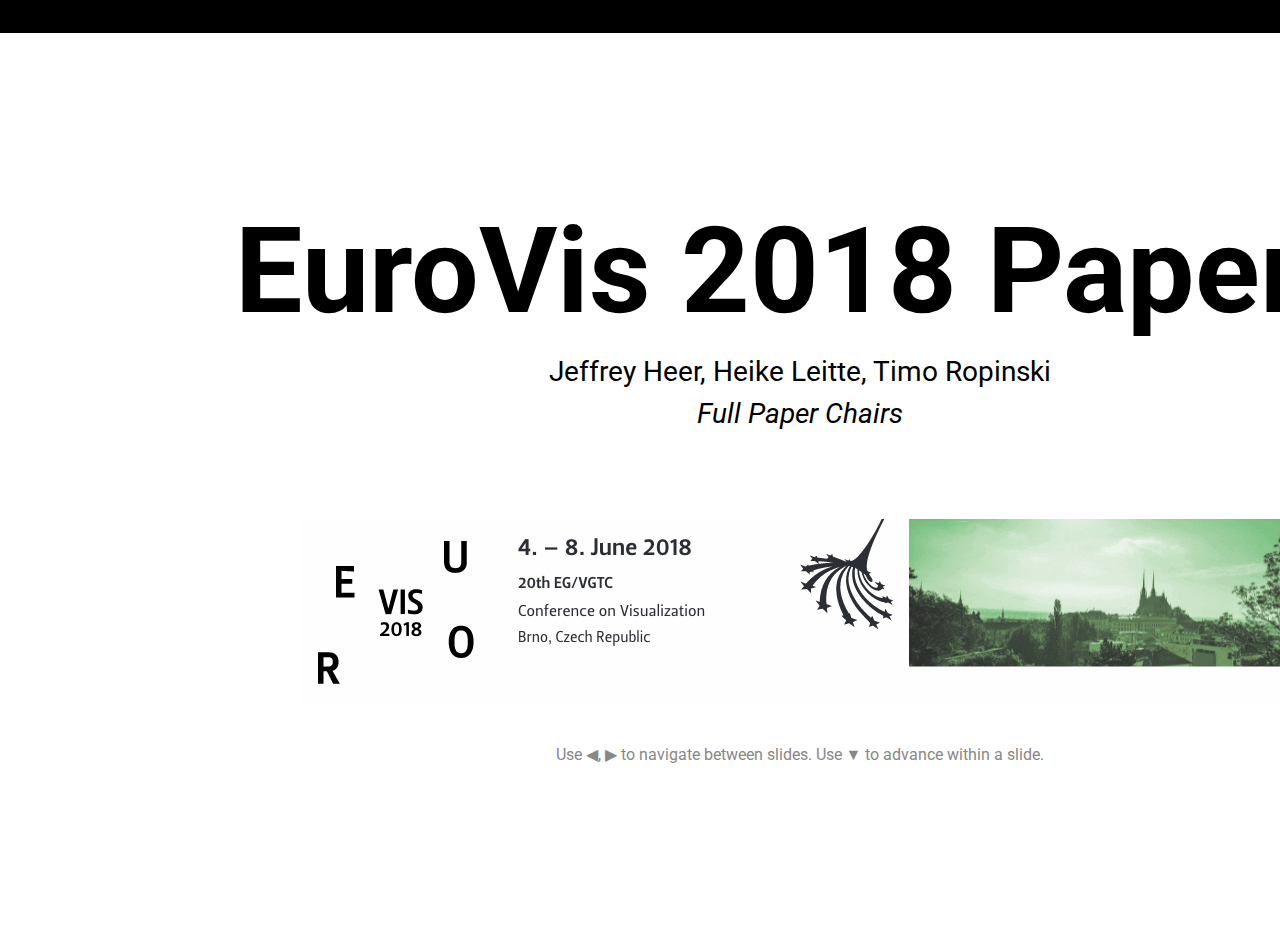
<file: index.html>
<!DOCTYPE html>
<html>
  <head>
    <meta http-equiv="Content-Type" content="text/html;charset=utf-8"/>
    <title>EuroVis 2018 Papers</title>
    <script type="text/javascript" src="lib/d3.v5.min.js"></script>
    <style type="text/css">

body {
  background: #000;
  position: relative;
  width: 1600px;
  height: 900px;
  margin: auto;
  overflow: hidden;
}

iframe {
  border: none;
  position: absolute;
  width: 1600px;
  height: 900px;
  background: #000;
}

.trans {
  -moz-transition-property: -moz-transform, opacity;
  -moz-transition-duration: 500ms;
  -ms-transition-property: -ms-transform, opacity;
  -ms-transition-duration: 500ms;
  -webkit-transition-property: -webkit-transform, opacity;
  -webkit-transition-duration: 500ms;
}

#next { z-index: 0; }
#prev { z-index: 1; }
#curr { z-index: 2; }

#prev.slide {
  opacity: 0;
  -moz-transform: translateX(-1300px);
  -ms-transform: translateX(-1300px);
  -webkit-transform: matrix3d(1, 0, 0, 0, 0, 1, 0, 0, 0, 0, 1, 0, -1300, 0, 0, 1);
}
#curr.slide {
  opacity: 1;
  -moz-transform: translateX(0);
  -ms-transform: translateX(0);
  -webkit-transform: matrix3d(1, 0, 0, 0, 0, 1, 0, 0, 0, 0, 1, 0, 0, 0, 0, 1);
}
#next.slide {
  opacity: 0;
  -moz-transform: translateX(1300px);
  -ms-transform: translateX(1300px);
  -webkit-transform: matrix3d(1, 0, 0, 0, 0, 1, 0, 0, 0, 0, 1, 0, 1300, 0, 0, 1);
}

#prev.fade {
  opacity: 1;
  -moz-transform: translateX(0);
  -ms-transform: translateX(0);
  -webkit-transform: matrix3d(1, 0, 0, 0, 0, 1, 0, 0, 0, 0, 1, 0, 0, 0, 0, 1);
}
#curr.fade {
  opacity: 1;
  -moz-transform: translateX(0);
  -ms-transform: translateX(0);
  -webkit-transform: matrix3d(1, 0, 0, 0, 0, 1, 0, 0, 0, 0, 1, 0, 0, 0, 0, 1);
}
#next.fade {
  opacity: 0;
  -moz-transform: translateX(0);
  -ms-transform: translateX(0);
  -webkit-transform: matrix3d(1, 0, 0, 0, 0, 1, 0, 0, 0, 0, 1, 0, 0, 0, 0, 1);
}
    </style>
  </head>
  <body>
    <iframe id="prev"></iframe>
    <iframe id="curr"></iframe>
    <iframe id="next"></iframe>
    <script type="text/javascript">

var slides = [
  {uri:"slides/title.html", trans:"slide"},
  {uri:"slides/locations.html", trans:"slide"},
  {uri:"slides/brno.html", trans:"slide"},
  {uri:"slides/countries.html", trans:"slide"},
  {uri:"slides/submissions.html", trans:"slide"},
  {uri:"slides/paper-titles.html", trans:"slide"},
  {uri:"slides/committee.html", trans:"slide"},
  {uri:"slides/reviewers.html", trans:"slide"}
];

var frames = d3.selectAll("iframe"),
    prev = d3.select("#prev"),
    curr = d3.select("#curr"),
    next = d3.select("#next"),
    prevIndex,
    currIndex = +location.hash.substring(1) || 0,
    nextIndex;

resize();
step(0);

frames.attr("class", "trans slide");

frames.on("load", function() {
  d3.select(this.contentWindow).on("keydown", function() {
    switch (d3.event.keyCode) {
      case 39: // right arrow
      case 32: // space
      case 34: { // page down
        step(+1);
        break;
      }
      case 8: { // delete
        step(d3.event.shiftKey ? +1 : -1);
        break;
      }
      case 37: // left arrow
      case 33: { // page up
        step(-1);
        break;
      }
      case 36: { // home
        currIndex = 0;
        step(0);
        break;
      }
      case 35: { // end
        currIndex = slides.length - 1;
        step(0);
        break;
      }
      default: return;
    }
    d3.event.preventDefault();
  });
});

d3.select(window).on("resize", resize).on("hashchange", function hashchange() {
  var that = d3.select(this).on("hashchange", null);
  currIndex = +location.hash.substring(1);
// TODO: fix to avoid double invocation upon keydown advance
//  step(0);
  that.on("hashchange", hashchange);
});

function resize() {
  d3.select("body").style("margin-top", (window.innerHeight - 800) / 3 + "px");
}

function step(delta) {
  var tranIndex =
    delta > 0 ? nextIndex :
    delta < 0 ? (prevIndex + 1) % slides.length :
    currIndex;
  frames.attr("class", slides[tranIndex].trans);
  console.log(
    prev.node().getBoundingClientRect().left,
    curr.node().getBoundingClientRect().left,
    next.node().getBoundingClientRect().left
  ); // trigger reflow, print values

  var temp;
  if (delta > 0) {
    prevIndex = currIndex;
    currIndex = nextIndex;
    nextIndex = nextIndex >= slides.length - 1 ? 0 : nextIndex + 1;
    tranIndex = currIndex;
    temp = prev;
    prev = curr.attr("id", "prev");
    curr = next.attr("id", "curr");
    next = temp.attr("id", "next");
  } else if (delta < 0) {
    nextIndex = currIndex;
    currIndex = prevIndex;
    prevIndex = prevIndex <= 0 ? slides.length - 1 : prevIndex - 1;
    tranIndex = (currIndex + 1) % slides.length;
    temp = next;
    next = curr.attr("id", "next");
    curr = prev.attr("id", "curr");
    prev = temp.attr("id", "prev");
  } else {
    nextIndex = currIndex >= slides.length - 1 ? 0 : currIndex + 1;
    prevIndex = currIndex <= 0 ? slides.length - 1 : currIndex - 1;
    tranIndex = currIndex;
  }

  frames.attr("class", "trans "+slides[tranIndex].trans);

  location.hash = currIndex;
  curr.node().src = slides[currIndex].uri;
  setTimeout(function() {
    prev.node().src = slides[prevIndex].uri;
    next.node().src = slides[nextIndex].uri;
    curr.node().contentWindow.focus();
  }, 510);
}

    </script>
  </body>
</html>
</file>
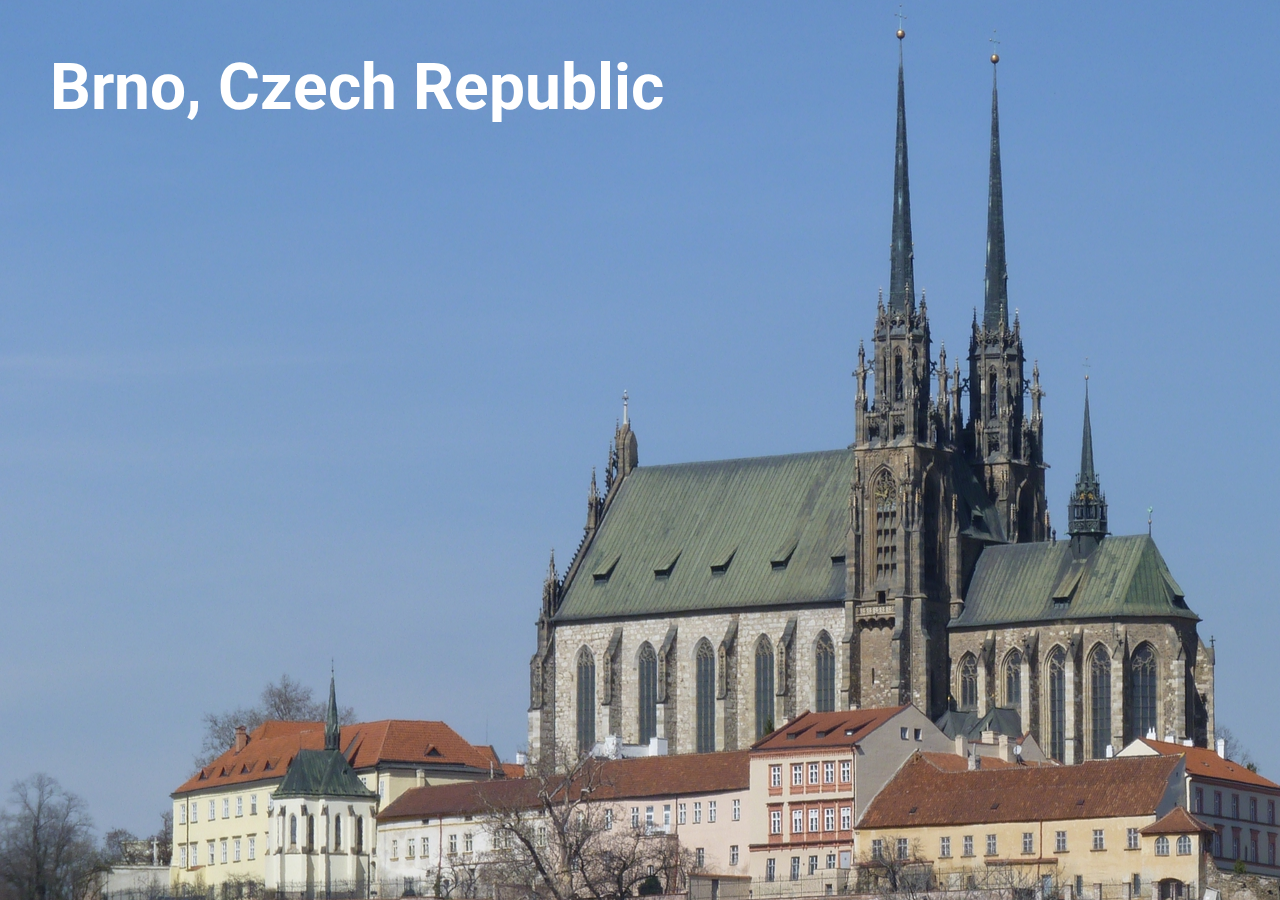
<file: slides/brno.html>
<!DOCTYPE html>
<html>
  <head>
    <meta http-equiv="Content-Type" content="text/html;charset=utf-8"/>
    <link href="https://fonts.googleapis.com/css?family=Roboto:400,700" rel="stylesheet">
    <link type="text/css" rel="stylesheet" href="../lib/style.css"/>
    <style>
      .caption {
        position: absolute;
        top: 50px;
        left: 50px;
        font: Roboto, Helvetica Neue, Arial;
        font-weight: bold;
        color: white;
        font-size: 64px;
      }
    </style>
  </head>
  <body style="background-image: url(brno.jpg); background-position: 0% 13%;">
    <div class="caption">
      Brno, Czech Republic
    </div>
  </body>
</html>
</file>
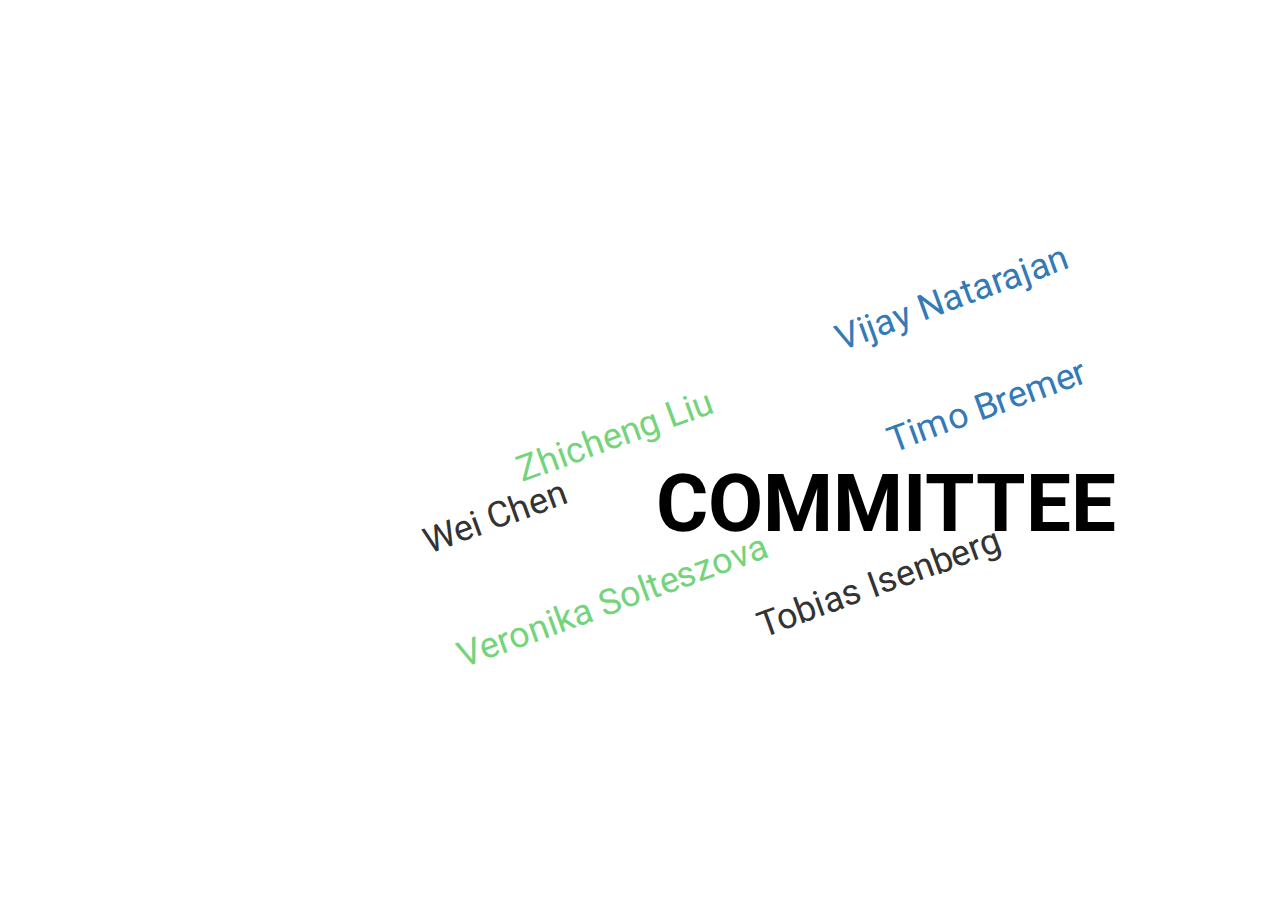
<file: slides/committee.html>
<!DOCTYPE html>
<html>
  <head>
    <meta http-equiv="Content-Type" content="text/html;charset=utf-8"/>
    <link href="https://fonts.googleapis.com/css?family=Roboto:400,700" rel="stylesheet">
    <script src="../lib/d3.v5.min.js"></script>
    <script src="../lib/vega.js"></script>
    <style>
      * {
        font-family: Roboto;
        color: black;
        font-size: 28px;
      }
      body {
        margin: 0;
        padding: 0;
        background: white;
      }
      svg text {
        transition: fill-opacity 0.25s;
      }
    </style>
  </head>
  <body>
    <div id="vis"></div>
  </body>
  <script>
let view = null;
d3.json('../vis/committee.vg.json')
  .then(spec => {
    view = new vega.View(vega.parse(spec), {
      loader:   vega.loader({baseURL: '../'}),
      logLevel: vega.Warn,
      renderer: 'svg'
    }).initialize('#vis').run();

    view.signal('curr', 0).run();
    const maxIndex = 73;

    let timer = d3.interval(function() {
      const nextIndex = view.signal('curr') + 1;
      if (nextIndex > maxIndex) {
        timer.stop();
      } else {
        view.signal('curr', nextIndex).run();
      }
    }, 100);
  })
  .catch(error => { console.error(error); });

d3.select('body').on('keydown', function(event) {
  var code = d3.event.keyCode;
  switch (code) {
    case 40:
      //
      break;
    case 38:
      //
      break;
    default:
      return;
  }
  d3.event.preventDefault();
});
  </script>
</html>
</file>
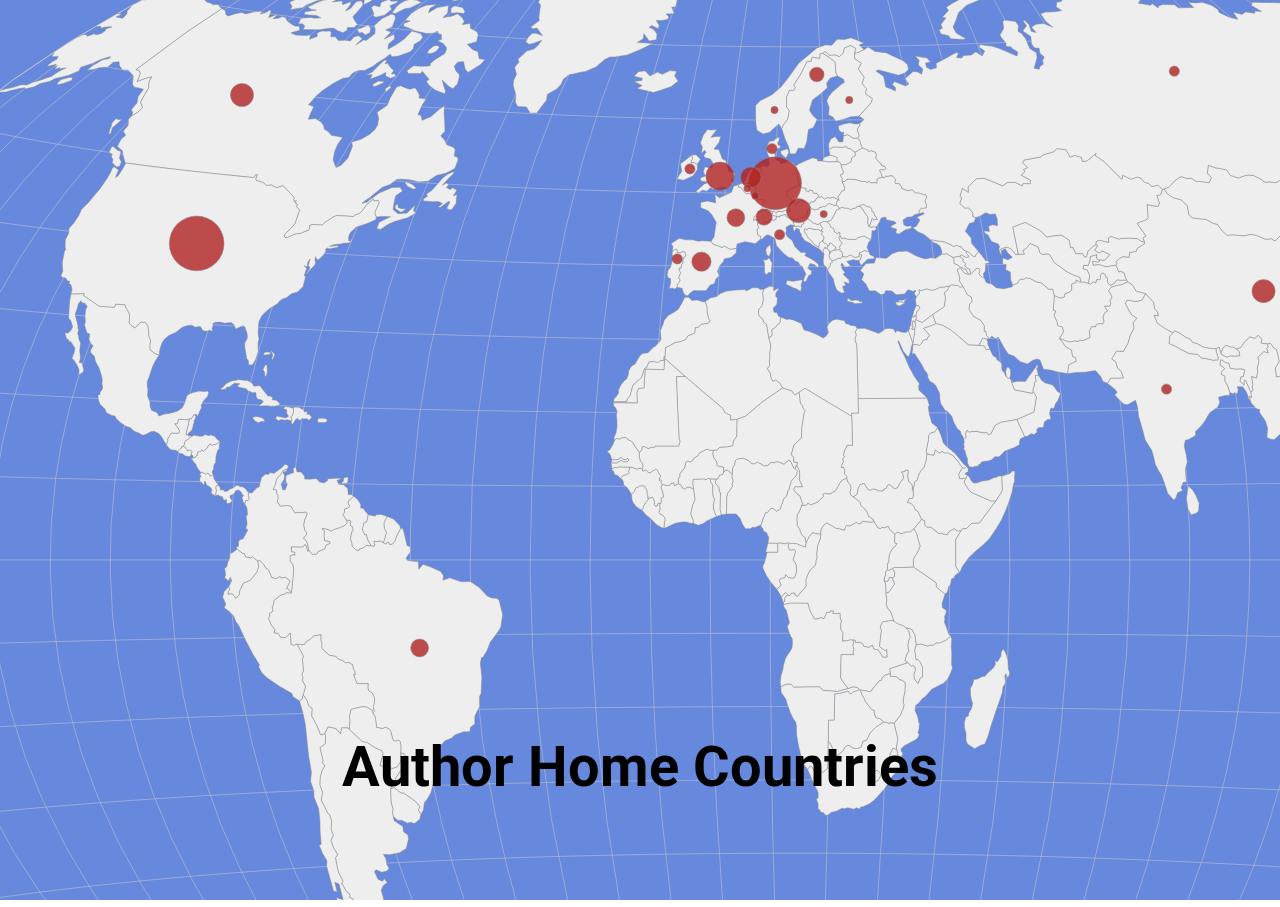
<file: slides/countries.html>
<!DOCTYPE html>
<html>
  <head>
    <meta http-equiv="Content-Type" content="text/html;charset=utf-8"/>
    <link href="https://fonts.googleapis.com/css?family=Roboto:400,700" rel="stylesheet">
    <script src="../lib/d3.v5.min.js"></script>
    <script src="../lib/vega.js"></script>
    <script src="../lib/vega-projections.js"></script>
    <style>
      * {
        font-family: Roboto;
        color: black;
        font-size: 28px;
      }
      body {
        margin: 0;
        padding: 0;
      }
      .caption {
        position: absolute;
        bottom: 100px;
        width: 100vw;
        text-align: center;
        font-size: 56px;
        font-weight: bold;
      }
    </style>
  </head>
  <body>
    <div id="vis"></div>
    <div class="caption">Author Home Countries</div>
  </body>
  <script>
let view = null;
d3.json('../vis/countries.vg.json')
  .then(spec => {
    view = new vega.View(vega.parse(spec), {
      loader:   vega.loader({baseURL: '../'}),
      logLevel: vega.Warn,
      renderer: 'svg'
    }).initialize('#vis').hover().run();
  })
  .catch(error => { console.error(error); });

d3.select('body').on('keydown', function(event) {
  var code = d3.event.keyCode;
  switch (code) {
    case 40:
      view.signal('year', Math.min(2018, view.signal('year') + 1));
      break;
    case 38:
      view.signal('year', Math.max(1999, view.signal('year') - 1));
      break;
    default:
      return;
  }
  view.run();
  d3.event.preventDefault();
});
  </script>
</html>
</file>
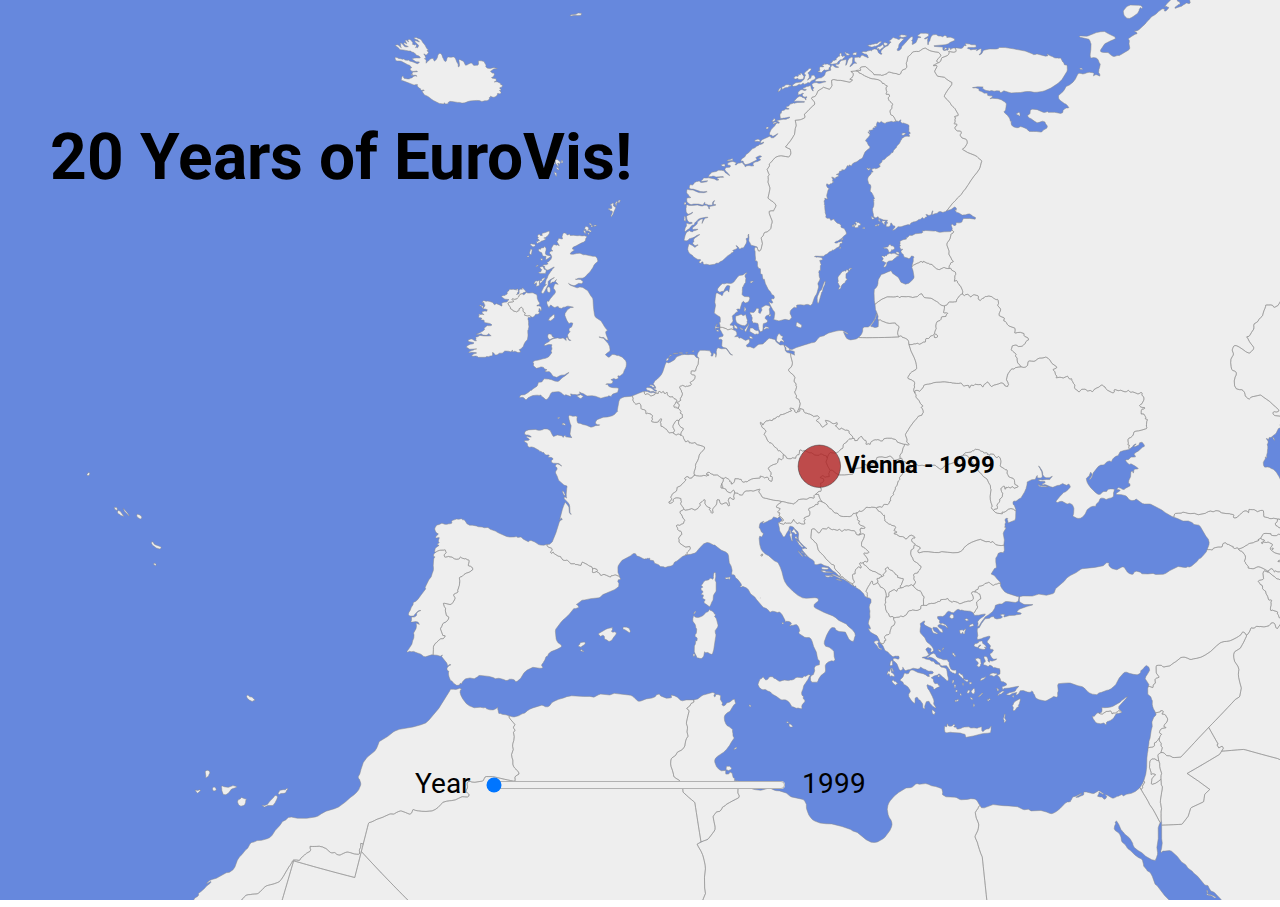
<file: slides/locations.html>
<!DOCTYPE html>
<html>
  <head>
    <meta http-equiv="Content-Type" content="text/html;charset=utf-8"/>
    <link href="https://fonts.googleapis.com/css?family=Roboto:400,700" rel="stylesheet">
    <script src="../lib/d3.v5.min.js"></script>
    <script src="../lib/vega.js"></script>
    <style>
      * {
        font-family: Roboto;
        color: black;
        font-size: 28px;
      }
      body {
        overflow: hidden;
        padding: 0;
        margin: 0;
      }
      #vis {
        padding: 0;
        margin: 0;
        height: 900px;
        max-height: 900px;
      }
      .vega-bind input {
        width: 300px;
      }
      .vega-bind span {
        margin-right: 0.5em;
      }
      .vega-bind label {
        margin-left: 0.5em;
      }
      #year {
        position: absolute;
        z-index: 1;
        text-align: center;
        width: 100vw;
        bottom: 100px;
      }
      #caption {
        position: absolute;
        z-index: 1;
        left: 50px;
        top: 120px;
        font-size: 64px;
        font-weight: bold;
      }
    </style>
  </head>
  <body>
    <div id="vis"></div>
    <div id="year"></div>
    <div id="caption">20 Years of EuroVis!</div>
  </body>
  <script>
const YEAR = 'Year';
let view = null;
d3.json('../vis/locations.vg.json')
  .then(spec => {
    view = new vega.View(vega.parse(spec), {
      loader:   vega.loader({baseURL: '../'}),
      logLevel: vega.Warn,
      renderer: 'svg'
    }).initialize('#vis').run();
  })
  .catch(error => { console.error(error); });

d3.select('body').on('keydown', function(event) {
  var code = d3.event.keyCode;
  switch (code) {
    case 40:
      view.signal(YEAR, Math.min(2018, view.signal(YEAR) + 1));
      break;
    case 38:
      view.signal(YEAR, Math.max(1999, view.signal(YEAR) - 1));
      break;
    default:
      return;
  }
  view.run();
  d3.event.preventDefault();
});
  </script>
</html>
</file>
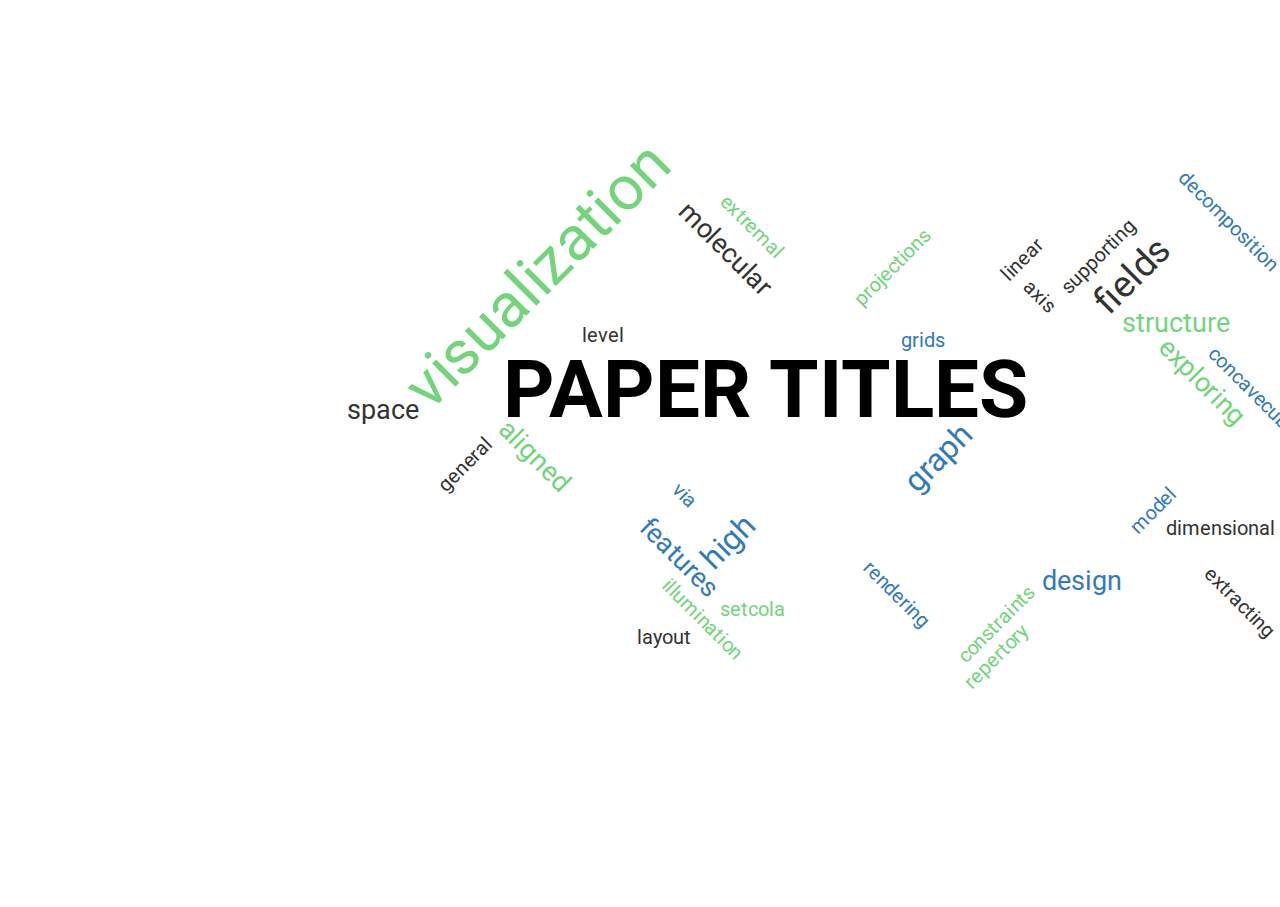
<file: slides/paper-titles.html>
<!DOCTYPE html>
<html>
  <head>
    <meta http-equiv="Content-Type" content="text/html;charset=utf-8"/>
    <link href="https://fonts.googleapis.com/css?family=Roboto:400,700" rel="stylesheet">
    <script src="../lib/d3.v5.min.js"></script>
    <script src="../lib/vega.js"></script>
    <style>
      * {
        font-family: Roboto;
        color: black;
        font-size: 28px;
      }
      body {
        margin: 0;
        padding: 0;
        background: white;
      }
      svg text {
        transition: fill-opacity 0.25s;
      }
    </style>
  </head>
  <body>
    <div id="vis"></div>
  </body>
  <script>
let view = null;
d3.json('../vis/titles.vg.json')
  .then(spec => {
    view = new vega.View(vega.parse(spec), {
      loader:   vega.loader({baseURL: '../'}),
      logLevel: vega.Warn,
      renderer: 'svg'
    }).initialize('#vis').run();

    view.signal('curr', 0).run();
    const maxIndex = view.signal('size');

    let timer = d3.interval(function() {
      const nextIndex = view.signal('curr') + 1;
      if (nextIndex > maxIndex) {
        timer.stop();
      } else {
        view.signal('curr', nextIndex).run();
      }
    });
  })
  .catch(error => { console.error(error); });

d3.select('body').on('keydown', function(event) {
  var code = d3.event.keyCode;
  switch (code) {
    case 40:
      //
      break;
    case 38:
      //
      break;
    default:
      return;
  }
  d3.event.preventDefault();
});
  </script>
</html>
</file>
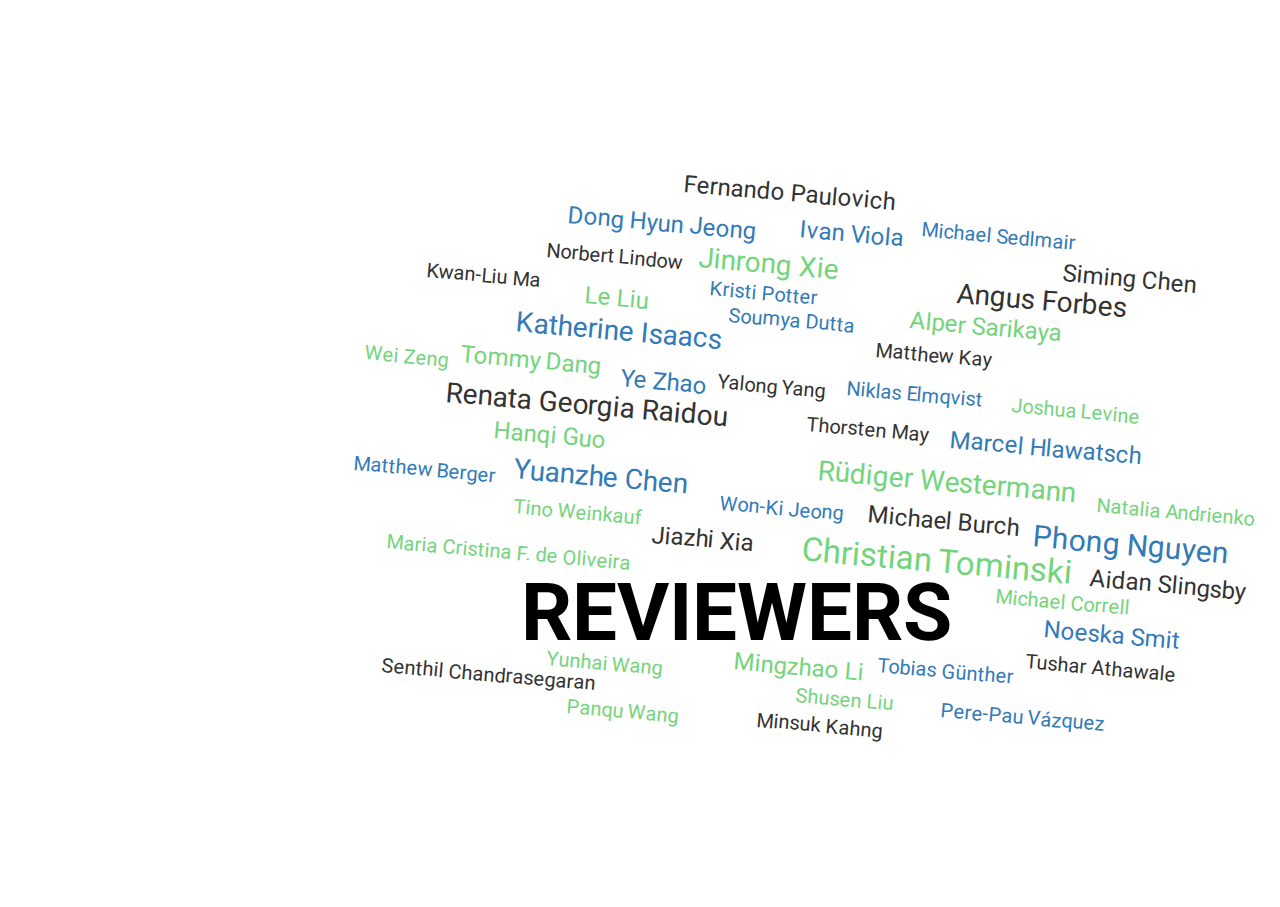
<file: slides/reviewers.html>
<!DOCTYPE html>
<html>
  <head>
    <meta http-equiv="Content-Type" content="text/html;charset=utf-8"/>
    <link href="https://fonts.googleapis.com/css?family=Roboto:400,700" rel="stylesheet">
    <script src="../lib/d3.v5.min.js"></script>
    <script src="../lib/vega.js"></script>
    <style>
      * {
        font-family: Roboto;
        color: black;
        font-size: 28px;
      }
      body {
        margin: 0;
        padding: 0;
        background: white;
      }
      svg text {
        transition: fill-opacity 0.25s;
      }
    </style>
  </head>
  <body>
    <div id="vis"></div>
  </body>
  <script>
let view = null;
d3.json('../vis/reviewers.vg.json')
  .then(spec => {
    view = new vega.View(vega.parse(spec), {
      loader:   vega.loader({baseURL: '../'}),
      logLevel: vega.Warn,
      renderer: 'svg'
    }).initialize('#vis').run();

    view.signal('curr', 0).run();
    const maxIndex = 225;

    let timer = d3.interval(function() {
      const nextIndex = view.signal('curr') + 1;
      if (nextIndex > maxIndex) {
        timer.stop();
      } else {
        view.signal('curr', nextIndex).run();
      }
    });
  })
  .catch(error => { console.error(error); });

d3.select('body').on('keydown', function(event) {
  var code = d3.event.keyCode;
  switch (code) {
    case 40:
      //
      break;
    case 38:
      //
      break;
    default:
      return;
  }
  d3.event.preventDefault();
});
  </script>
</html>
</file>
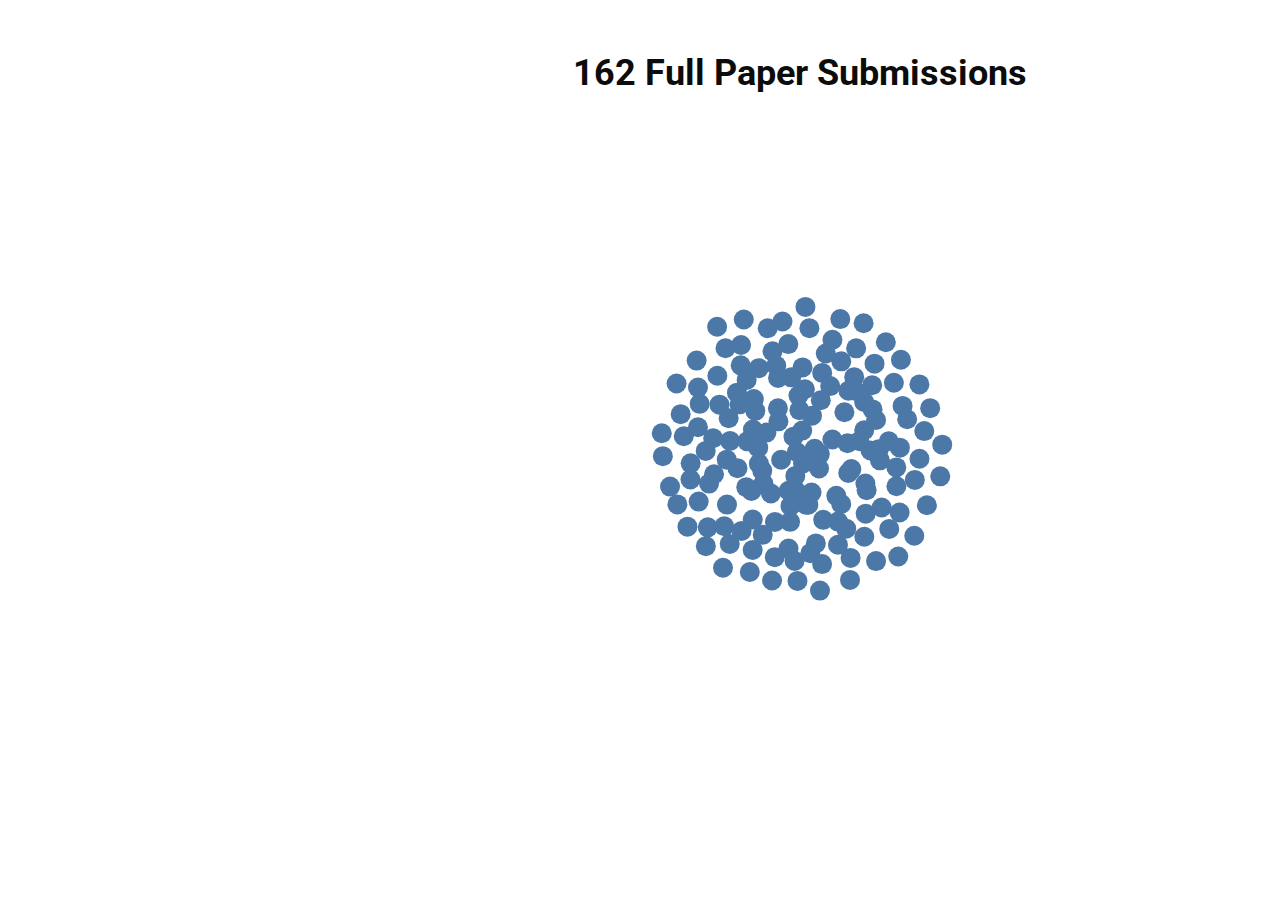
<file: slides/submissions.html>
<!DOCTYPE html>
<html>
  <head>
    <meta http-equiv="Content-Type" content="text/html;charset=utf-8"/>
    <link href="https://fonts.googleapis.com/css?family=Roboto:400,700" rel="stylesheet">
    <script src="../lib/d3.v5.min.js"></script>
    <script src='../vis/submissions.js'></script>
    <style>
      * {
        font-family: 'Roboto';
      }
      body {
        padding: 0;
        margin: 0;
        background: white;
      }
    </style>
  </head>
  <body>
    <div id="vis"></div>
  </body>
  <script>
subvis.initialize('#vis', 1600, 900);

const methods = [
  'toBubble',
  'toTypes',
  'toScores',
  'toDecision',
  'toTypes'
];

let currIndex = 0,
    nextIndex = 0;

d3.select('body').on('keydown', function(event) {
  var code = d3.event.keyCode;
  nextIndex = currIndex;
  switch (code) {
    case 40:
      nextIndex = Math.min(methods.length - 1, currIndex + 1);
      break;
    case 38:
      nextIndex = Math.max(0, currIndex - 1);
      break;
    default:
      return;
  }
  if (nextIndex !== currIndex) {
    currIndex = nextIndex;
    subvis[methods[currIndex]]();
  }
  d3.event.preventDefault();
});
  </script>
</html>
</file>
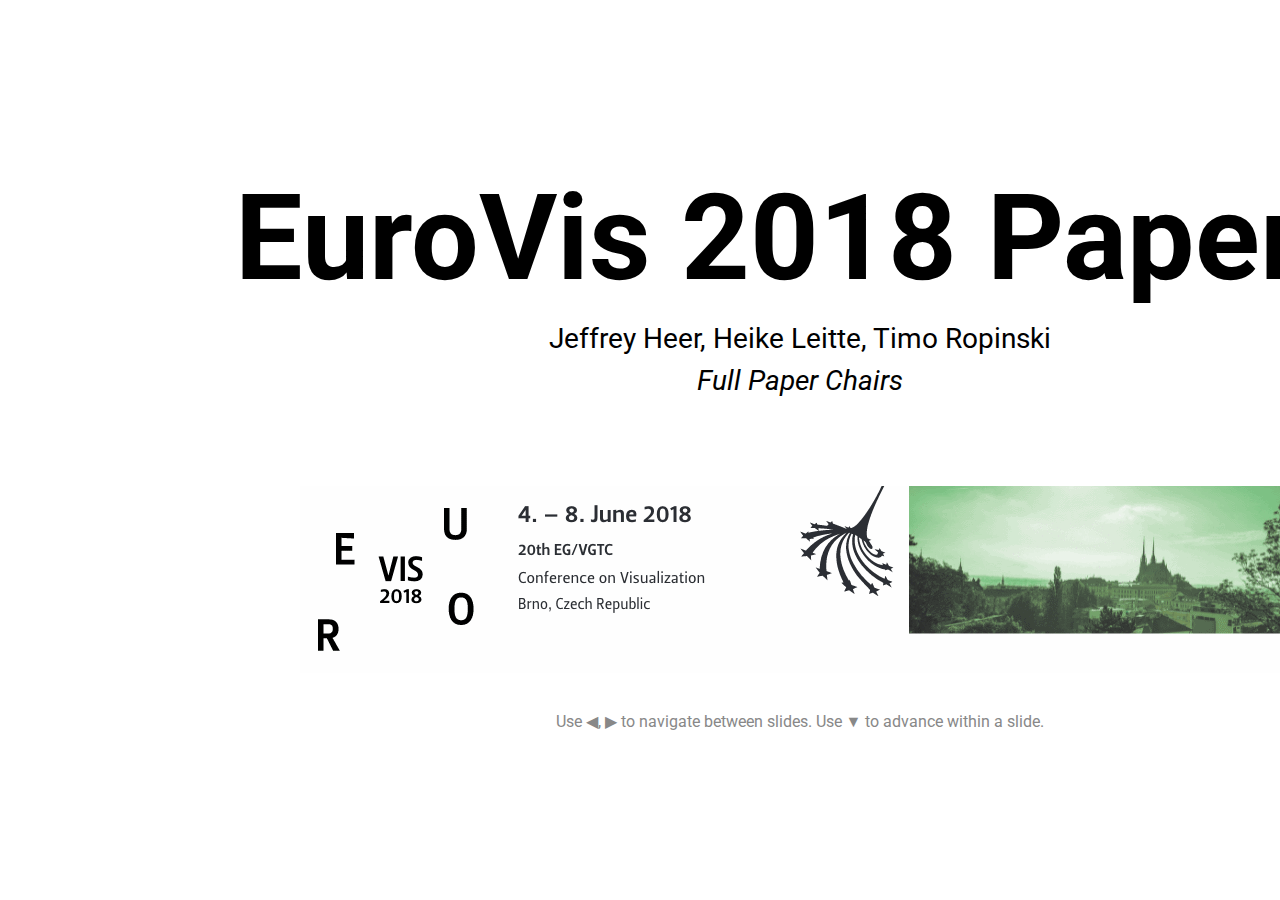
<file: slides/title.html>
<!DOCTYPE html>
<html>
  <head>
    <meta http-equiv="Content-Type" content="text/html;charset=utf-8"/>
    <link href="https://fonts.googleapis.com/css?family=Roboto:400,700" rel="stylesheet">
    <style>
      * {
        font-family: Roboto;
        font-size: 28px;
        line-height: 42px;
      }
      body {
        margin: 0;
        padding: 0;
      }
      #body {
        display: flex;
        flex-direction: column;
        align-items: center;
        justify-content: center;
        width: 1600px;
        height: 900px;
        background: white;
        text-align: center;
      }
      .big {
        font-size: 120px;
        font-weight: bold;
        line-height: 160px;
      }
      .small {
        padding-top: 1em;
        color: #888;
        font-size: 16px;
      }
    </style>
  </head>
  <body>
    <div id="body">
      <div class="big">EuroVis 2018 Papers</div>
      <div>Jeffrey Heer, Heike Leitte, Timo Ropinski</div>
      <div><em>Full Paper Chairs</em></div>
      <div>
        <br/><br/>
        <img src="banner.png" alt="EuroVis 2018 Brno, Czech Republic"/>
      </div>
      <div class="small">
        Use &#x25c0;, &#x25b6; to navigate between slides.
        Use &#x25bc; to advance within a slide.
      </div>
    </div>
  </body>
</html>
</file>
<file: lib/style.css>
body {
  background: white;
  overflow: hidden;
  margin: 0;
  font-size: 14px;
  font-family: Roboto, "Helvetica Neue", Helvetica;
}

#chart, #header, #footer {
  position: absolute;
  top: 0;
}

#header, #footer {
  z-index: 1;
  display: block;
  font-size: 36px;
  font-weight: 300;
  text-shadow: 0 1px 0 #fff;
}

#header.inverted, #footer.inverted {
  color: #fff;
  text-shadow: 0 1px 4px #000;
}

#header {
  top: 80px;
  left: 140px;
  width: 1000px;
}

#footer {
  top: 680px;
  right: 140px;
  text-align: right;
}

rect {
  fill: none;
  pointer-events: all;
}

pre {
  font-size: 18px;
}

line {
  stroke: #000;
  stroke-width: 1.5px;
}

.string, .regexp {
  color: #f39;
}

.keyword {
  color: #00c;
}

.comment {
  color: #777;
  font-style: oblique;
}

.number {
  color: #369;
}

.class, .special {
  color: #1181B8;
}

a:link, a:visited {
  color: #000;
  text-decoration: none;
}

a:hover {
  color: #666;
}

.hint {
  position: absolute;
  right: 0;
  width: 1280px;
  font-size: 12px;
  color: #999;
}



.vega-embed .vega-actions {
  font-weight: 300;
  text-align: right;
  font-size: 12px;
  padding-right: 40px;
}

.vega-embed .vega-actions a {
  margin-left: 1em;
  visibility: hidden;
  color: #4078c0;
  text-decoration: none;
}

.vega-embed .vega-actions a:hover {
  text-decoration: underline;
}

.vega-embed:hover .vega-actions a {
  visibility: visible;
}

.vega-embed .vega-params {
  position: absolute;
  width: 220px;
  right: 0;
  z-index: 1;
  font-size: small;
  background: rgba(255, 255, 255, 0.75);
  border: 1px dashed #dedede;
  border-radius: 5px;
  box-shadow: 2px 2px 10px #dedede;
  padding: 4px 10px;
}

.vega-embed .vega-param {
  line-height: 15px;
}

.vega-embed .vega-param * {
  vertical-align: middle;
}

.vega-embed .vega-param-name {
  display: inline-block;
  width: 60px;
  margin-right: 10px;
  font-size: 11px;
  font-weight: 500;
  overflow: hidden;
}

.vega-embed .vega-params label {
  font-size: 10px;
  margin-right: 5px;
}

.vega-embed label.vega-range {
  display: inline-block;
  max-width: 30px;
  overflow: hidden;
}

.vega-embed .vega-params input[type=range] {
  max-width: 100px;
  margin-right: 5px;
}

.vega-embed .vega-params input[type=text] {
  border: 1px solid #ccc;
  border-radius: 4px;
  padding: 2px 4px;
  margin: 2px 0;
}

.vega-embed .vega-params select,
.vega-embed .vega-params input[type=text] {
  box-sizing: border-box;
  width: 130px;
  max-width: 130px;
}
</file>
